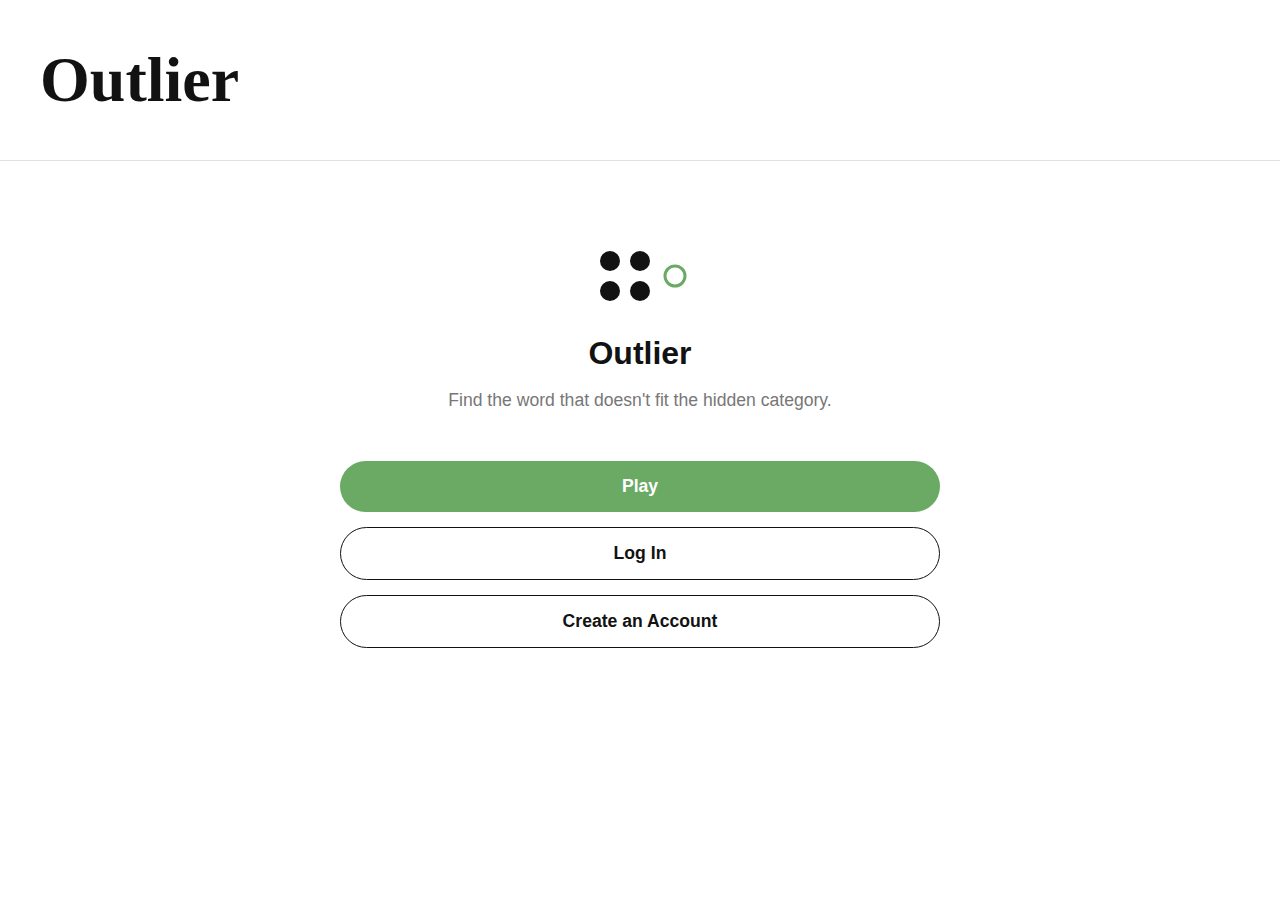
<file: index.html>
<!DOCTYPE html>
<html lang="en">
<head>
    <meta charset="UTF-8">
    <meta name="viewport" content="width=device-width, initial-scale=1.0">
    <title>Outlier</title>
    <link rel="stylesheet" href="style.css">
    <script src="script.js?v=1.0" defer></script>
    <script async src="https://www.googletagmanager.com/gtag/js?id=G-GMT7WNF6MX"></script>
    <script>
    window.dataLayer = window.dataLayer || [];
    function gtag(){dataLayer.push(arguments);}
    gtag('js', new Date());

    gtag('config', 'G-GMT7WNF6MX');
    </script>
</head>
<body>

    <header id="main-header">
        <div class="header-left">
            <strong class="title-font">Outlier</strong>
            <span id="header-date" class="date-font"></span>
        </div>
    </header>

    <main id="homepage">
        <div class="logo">
            <svg viewBox="0 0 100 80" xmlns="http://www.w3.org/2000/svg">
                <circle cx="20" cy="20" r="10" fill="#121212"/>
                <circle cx="50" cy="20" r="10" fill="#121212"/>
                <circle cx="20" cy="50" r="10" fill="#121212"/>
                <circle cx="50" cy="50" r="10" fill="#121212"/>
                <circle cx="85" cy="35" r="10" fill="none" stroke="#6aaa64" stroke-width="3"/>
            </svg>
        </div>
        <h2>Outlier</h2>
        <p class="instructions">Find the word that doesn't fit the hidden category.</p>
        
        <div class="button-container">
            <button id="play-btn">Play</button>
            <button class="secondary-btn">Log In</button>
            <button class="secondary-btn">Create an Account</button>
        </div>
    </main>

    <main id="game-page" class="hidden">
        <p class="game-instruction">Choose the odd one out!</p>
        <div id="tokens-container"></div>
        
        <div class="game-footer">
            <div id="mistakes-counter"></div>
            <div class="game-controls">
                <button id="prev-btn" class="nav-btn hidden">←</button>
                <div id="center-controls">
                    <button id="shuffle-btn"><span class="thin-font">Shuffle</span></button>
                    <button id="submit-btn" disabled><span class="thin-font">Submit</span></button>
                </div>
                <button id="next-btn" class="nav-btn hidden">→</button>
            </div>
            <div id="progress-tracker"></div>
            <div id="review-explanation" class="hidden"></div>
        </div>
    </main>
    
    <div id="result-modal" class="modal-overlay">
        <div class="modal-content">
            <h2 id="result-title"></h2>
            <p id="final-score" class="hidden"></p>
            <p class="category-label">CATEGORY</p>
            <p id="result-category"></p>
            <p id="result-explanation"></p>
            <button id="continue-btn">Continue →</button>
        </div>
    </div>

</body>
</html>
</file>
<file: style.css>
/* --- Global & Typography --- */
:root {
    --main-bg-color: #ffffff;
    --text-color: #121212;
    --border-color: #e0e0e0;
    --dark-border-color: #121212;
    --primary-color: #6aaa64;
    --dark-primary-color: #538d50;
    --secondary-color: #777;
    --dark-secondary-color: #4a4a4a;
    --error-color: #c74848;
    --deep-error-color: #ff8a8a;
    --grey-color: #eeeeee;
    --green-light: #c7e9c5;
    --green-medium: #8ac786;
}

body {
    font-family: -apple-system, BlinkMacSystemFont, "Segoe UI", Roboto, Helvetica, Arial, sans-serif;
    background-color: var(--main-bg-color); color: var(--text-color); margin: 0;
    animation: fadeIn 0.5s ease-in-out;
}

main { max-width: 600px; margin: 0 auto; padding: 40px 20px; text-align: center; }
@keyframes fadeIn { from { opacity: 0; } to { opacity: 1; } }
.hidden { display: none; }

/* --- Header --- */
#main-header {
    min-height: 160px; padding: 0 20px; display: flex; align-items: center;
    border-bottom: 1px solid var(--border-color);
}
.header-left {
    width: 100%; max-width: 1200px; margin: 0 auto; display: flex;
    align-items: baseline; gap: 20px;
}
.title-font { font-family: 'Times New Roman', Times, serif; font-weight: bold; font-size: 4rem; }
.date-font { font-family: 'Courier New', Courier, monospace; font-size: 1.5rem; color: var(--secondary-color); }

/* --- Homepage & General Buttons --- */
.logo { width: 100px; margin: 40px auto 10px auto; }
h2 { font-size: 2rem; font-weight: bold; margin: 10px 0; }
.instructions { font-size: 1.1rem; color: var(--secondary-color); }
.button-container { display: flex; flex-direction: column; gap: 15px; margin-top: 50px; }

button {
    padding: 15px 30px; font-size: 1.1rem; font-weight: bold;
    border-radius: 50px; cursor: pointer; transition: all 0.2s ease;
}
#play-btn, #submit-btn, #continue-btn { background-color: var(--primary-color); color: white; border: none; width: 100%; }
#play-btn:hover, #submit-btn:hover:not(:disabled) { filter: brightness(1.1); transform: scale(1.02); }
.secondary-btn, #shuffle-btn {
    background-color: transparent; color: var(--text-color); width: 100%;
    border: 1px solid var(--dark-border-color);
}
.secondary-btn:hover, #shuffle-btn:hover { background-color: #f0f0f0; }
.thin-font { font-weight: 400; }

/* --- Game Page Styles --- */
.game-instruction { font-size: 1.2rem; color: var(--secondary-color); margin-bottom: 30px; }
#tokens-container { display: flex; flex-direction: column; gap: 15px; }
.token-btn span { transition: opacity 0.3s ease-in-out; }
.token-btn span.fading-out { opacity: 0; }
.token-btn { color: var(--text-color); background-color: var(--grey-color); border: none; width: 100%;}
.token-btn.selected { background-color: var(--text-color); color: var(--grey-color); }
.token-btn:disabled { background-color: #f0f0f0; color: var(--secondary-color); cursor: not-allowed; opacity: 0.7; }

.token-btn.correct-reveal {
    animation: verticalWiggle 0.8s ease-in-out;
    background-color: var(--primary-color); color: white;
}
.token-btn.review-correct { /* Static highlight for review mode */
    background-color: var(--primary-color); color: white; transition: none;
}
@keyframes verticalWiggle {
    0%, 100% { transform: translateY(0); } 25% { transform: translateY(-8px); }
    50% { transform: translateY(8px); } 75% { transform: translateY(-4px); }
}
.token-btn.incorrect-shake { animation: shake 0.5s; }
.token-btn.flash-red { background-color: var(--deep-error-color); }
@keyframes shake {
    0%, 100% { transform: translateX(0); } 25% { transform: translateX(-8px); } 75% { transform: translateX(8px); }
}

.game-footer { margin-top: 40px; text-align: center; }
#mistakes-counter {
    font-family: sans-serif; font-size: 18px; color: var(--dark-secondary-color);
    margin-bottom: 20px; letter-spacing: -0.5px;
}
#mistakes-counter span { font-size: 1.75rem; vertical-align: middle; }
.game-controls { display: flex; justify-content: space-between; align-items: center; gap: 10px; }
#center-controls { display: flex; gap: 10px; flex-grow: 1; }
#submit-btn:not(:disabled) { background-color: var(--dark-primary-color); }
#submit-btn:disabled { background-color: var(--primary-color); opacity: 0.6; cursor: not-allowed; }

#progress-tracker { display: flex; justify-content: center; gap: 8px; margin-top: 25px; }
.progress-dot { width: 12px; height: 12px; border-radius: 50%; background-color: #e0e0e0; }
.progress-dot.completed-1 { background-color: var(--green-light); }
.progress-dot.completed-2 { background-color: var(--green-medium); }
.progress-dot.completed-3 { background-color: var(--primary-color); }

/* --- Review Mode Styles --- */
.nav-btn { width: 50px; height: 50px; padding: 0; background-color: var(--grey-color); color: var(--text-color); border: none; }
.nav-btn:hover:not(:disabled) { background-color: var(--text-color); color: var(--grey-color); }
.nav-btn:disabled { opacity: 0.2; cursor: not-allowed; }
#review-explanation {
    margin-top: 20px; padding-top: 20px; border-top: 1px solid var(--border-color);
    color: var(--dark-secondary-color); font-style: italic;
}

/* --- Result Modal --- */
.modal-overlay {
    position: fixed; top: 0; left: 0; width: 100%; height: 100%; background-color: rgba(0, 0, 0, 0.6);
    display: flex; justify-content: center; align-items: center; opacity: 0;
    visibility: hidden; transition: opacity 0.3s ease, visibility 0.3s ease;
}
.modal-overlay.visible { opacity: 1; visibility: visible; }
.modal-content {
    background: white; padding: 30px; border-radius: 10px; text-align: center;
    width: 90%; max-width: 450px; transform: scale(0.9); transition: transform 0.3s ease;
}
.modal-overlay.visible .modal-content { transform: scale(1); }
#final-score { font-size: 1.1rem; color: var(--dark-secondary-color); margin-bottom: 20px;}
.category-label { font-size: 0.8rem; font-weight: bold; color: var(--secondary-color); margin: 10px 0 5px 0; letter-spacing: 1px; }
#result-category { font-size: 1.5rem; font-weight: bold; margin: 0 0 15px 0; }
#continue-btn { max-width: 200px; margin: 20px auto 0 auto; }
#continue-btn.view-puzzle-btn { background-color: var(--secondary-color); }
</file>
